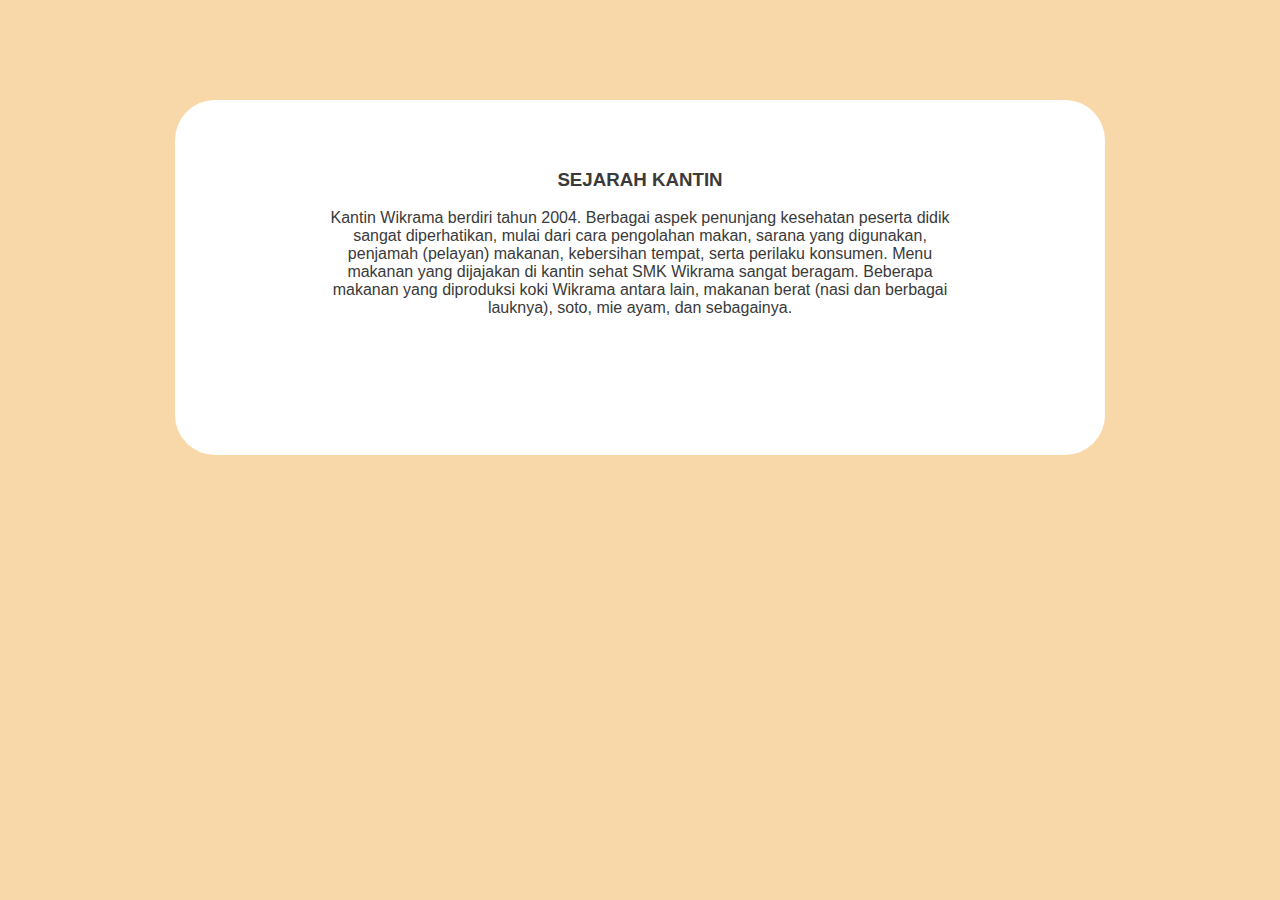
<file: detail1.html>
<!DOCTYPE html>
<html lang="en">
<head>
    <meta charset="UTF-8">
    <title>Tentang kantin</title>
    <link rel="stylesheet" href="style.css">
</head>
<body>
    <div class="container">
        <div class="content7">
            <h3><b>SEJARAH KANTIN</b></h3>
            <p>Kantin Wikrama berdiri tahun 2004. Berbagai aspek penunjang
                kesehatan peserta didik sangat diperhatikan, mulai dari cara pengolahan makan,
                sarana yang digunakan, penjamah (pelayan) makanan, kebersihan tempat,
                serta perilaku konsumen. Menu makanan yang dijajakan di kantin sehat
                SMK Wikrama sangat beragam. Beberapa makanan yang diproduksi koki Wikrama antara lain,
                makanan berat (nasi dan berbagai lauknya), soto, mie ayam, dan sebagainya.</p>
        </div>
    </div>
</body>
</html>
</file>
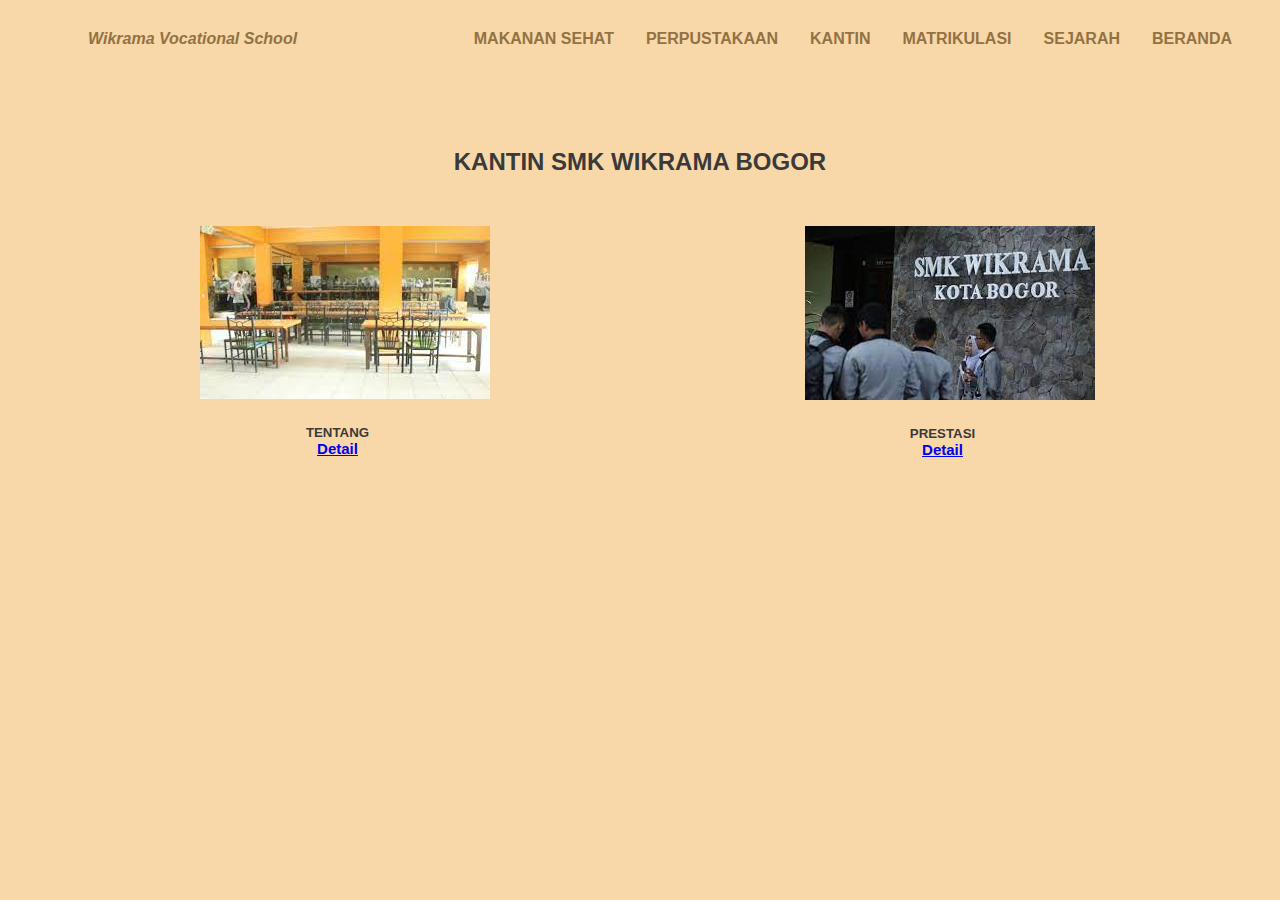
<file: Kantin.html>
<!DOCTYPE html>
<html lang="en">
<head>
    <meta charset="UTF-8">
    <title>Wikrama Canteen</title>
    <link rel="stylesheet" href="style.css">
</head>
<body>
    <div class="container">
        <ul>
            <li class="logo"><a class="logo-text">Wikrama Vocational School</a></li>
            <li><a href="index.html" class="active">BERANDA</a></li>
            <li><a href="sejarahwikrama.html">SEJARAH</a></li>
            <li><a href="matrikulasi.html">MATRIKULASI</a></li>
            <li><a href="Kantin.html">KANTIN</a></li>
            <li><a href="perpustakaan.html">PERPUSTAKAAN</a></li>
            <li><a href="makanansehat.html">MAKANAN SEHAT</a></li>
        </ul>
    </div>
    <div class="content6">
    <!-- content6 -->
      <section class="section">
        <h2 class="section-header">KANTIN SMK WIKRAMA BOGOR</h2>
        <div class="gallery">
          <figure class="images">
            <img src="img/kantin.jpg" class="gallery-img" />
            <figcaption>
              <h5 class="name">TENTANG
              <span>
                  <a href="detail1.html">Detail</a>
                </span>
              </h5>
            </figcaption>
          </figure>
          <figure class="images">
            <img src="img/wk.jpg" class="gallery-img" />
            <figcaption>
              <h5 class="name">PRESTASI
                <span>
                  <a href="detail3.html">Detail</a>
                </span>
              </h5>
            </figcaption>
          </figure>
        </div>
      </section>
      </div>
      </div>
    </div>
    </div>
</body>
</html>
</file>
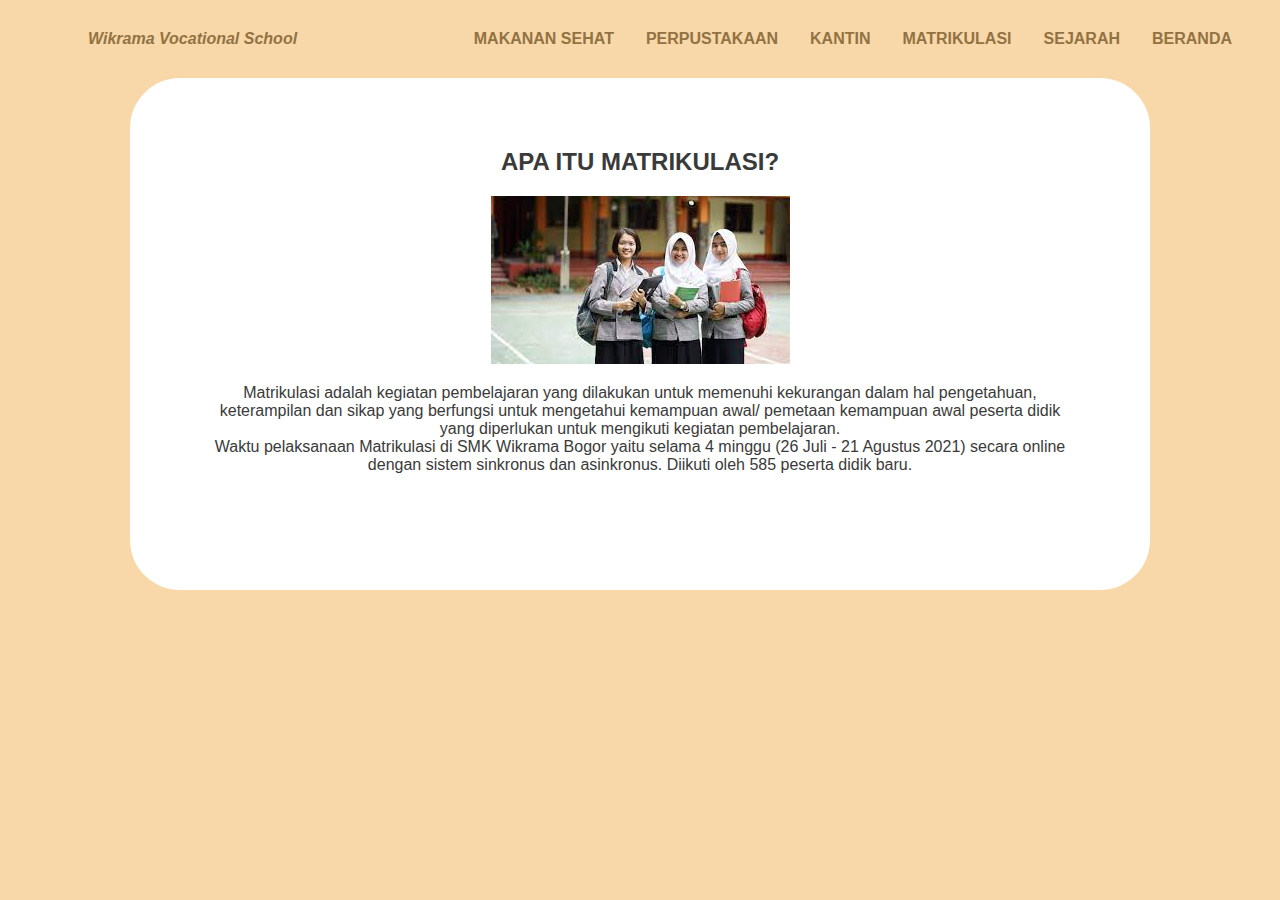
<file: matrikulasi.html>
<!DOCTYPE html>
<html lang="en">
<head>
    <meta charset="UTF-8">
    <title>MAtrikulasi</title>
    <link rel="stylesheet" href="style.css">
</head>
<body>
    <div class="container">
        <ul>
            <li class="logo"><a class="logo-text">Wikrama Vocational School</a></li>
            <li><a href="index.html" class="active">BERANDA</a></li>
            <li><a href="sejarahwikrama.html">SEJARAH</a></li>
            <li><a href="matrikulasi.html">MATRIKULASI</a></li>
            <li><a href="Kantin.html">KANTIN</a></li>
            <li><a href="perpustakaan.html">PERPUSTAKAAN</a></li>
            <li><a href="makanansehat.html">MAKANAN SEHAT</a></li>
        </ul>
    </div>
    <!-- content -->
    <div class="content">
        <section class="section">
            <h2 class="section-header">APA ITU MATRIKULASI?</h2>
            <img src="img/sambutan.jpg">
            <p>Matrikulasi adalah kegiatan pembelajaran yang dilakukan
                untuk memenuhi kekurangan dalam hal pengetahuan, <br />keterampilan dan
                sikap yang berfungsi untuk mengetahui kemampuan awal/ pemetaan kemampuan awal
                peserta didik <br />yang diperlukan untuk mengikuti kegiatan pembelajaran. <br />
                Waktu pelaksanaan Matrikulasi di SMK Wikrama Bogor yaitu selama 4
                minggu (26 Juli - 21 Agustus 2021) secara online <br />dengan sistem
                sinkronus dan asinkronus. Diikuti oleh 585 peserta didik baru.</p>
    </div>
</body>
</html>
</file>
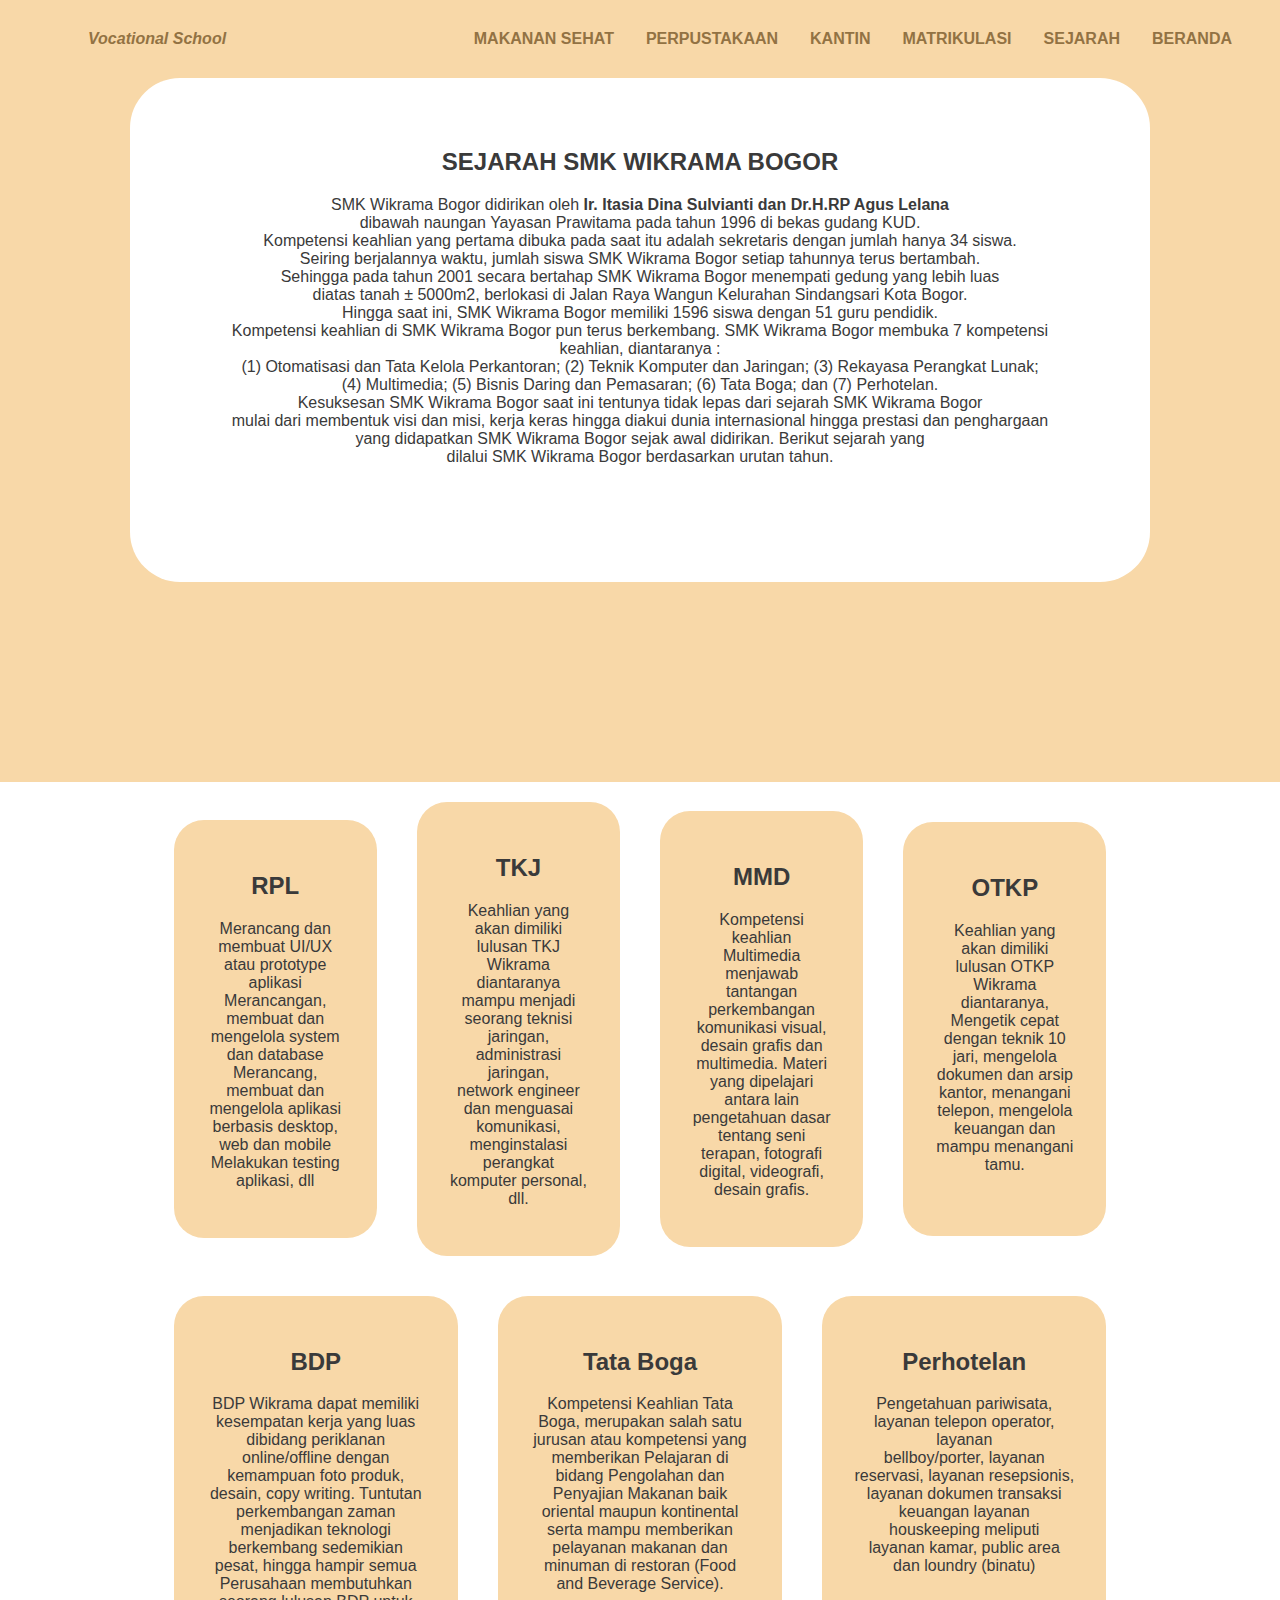
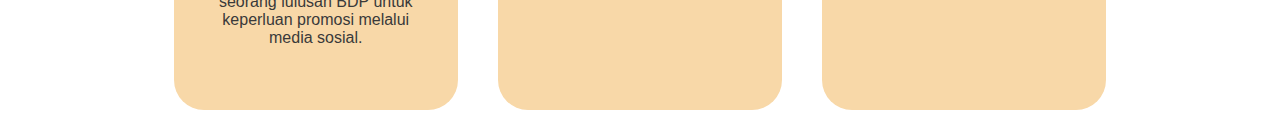
<file: sejarahwikrama.html>
<!DOCTYPE html>
<html lang="en">
<head>
    <meta charset="UTF-8">
    <title>Sejarah SMK Wikrama Bogor</title>
    <link rel="stylesheet" href="style.css">
</head>
<body>
    <div class="container">
        <ul>
            <li class="logo"><a class="logo-text"> Vocational School</a></li>
            <li><a href="index.html" class="active">BERANDA</a></li>
            <li><a href="sejarahwikrama.html">SEJARAH</a></li>
            <li><a href="matrikulasi.html">MATRIKULASI</a></li>
            <li><a href="Kantin.html">KANTIN</a></li>
            <li><a href="perpustakaan.html">PERPUSTAKAAN</a></li>
            <li><a href="makanansehat.html">MAKANAN SEHAT</a></li>
        </ul>
    </div>
    <div class="content">
        <!-- Sejarah -->
          <section class="section">
            <h2 class="section-header">SEJARAH SMK WIKRAMA BOGOR</h2>
        <p>SMK Wikrama Bogor didirikan oleh <b> Ir. Itasia Dina Sulvianti dan Dr.H.RP Agus Lelana </b> <br />
            dibawah naungan Yayasan Prawitama pada tahun 1996 di bekas gudang KUD. <br />Kompetensi keahlian yang 
            pertama dibuka pada saat itu adalah sekretaris dengan jumlah hanya 34 siswa.<br />
            Seiring berjalannya waktu, jumlah siswa SMK Wikrama Bogor setiap tahunnya
            terus bertambah. <br />Sehingga pada tahun 2001 secara bertahap SMK Wikrama Bogor menempati gedung
            yang lebih luas <br />diatas tanah ± 5000m2, berlokasi di Jalan Raya Wangun Kelurahan Sindangsari Kota Bogor.<br />
            Hingga saat ini, SMK Wikrama Bogor memiliki 1596 siswa dengan 51 guru pendidik.<br />
            Kompetensi keahlian di SMK Wikrama Bogor pun terus berkembang. SMK Wikrama Bogor membuka 7 kompetensi <br />keahlian, diantaranya : <br />
            (1) Otomatisasi dan Tata Kelola Perkantoran; (2) Teknik Komputer dan Jaringan; (3) Rekayasa Perangkat Lunak;<br /> (4) Multimedia;
            (5) Bisnis Daring dan Pemasaran; (6) Tata Boga; dan (7) Perhotelan.<br />
            Kesuksesan SMK Wikrama Bogor saat ini tentunya tidak lepas dari sejarah SMK Wikrama Bogor <br />mulai dari
            membentuk visi dan misi, kerja keras hingga diakui dunia internasional hingga prestasi dan penghargaan <br />yang didapatkan SMK Wikrama Bogor sejak awal didirikan.
            Berikut sejarah yang <br />dilalui SMK Wikrama Bogor berdasarkan urutan tahun.<br /></p>
    </div>
    <!-- content 2 -->
    <div class="content2">
        <div class="card">
        <h2><b>RPL</b></h2>
        <p>Merancang dan membuat UI/UX atau prototype aplikasi<br>
            Merancangan, membuat dan mengelola system dan database<br>
            Merancang, membuat dan mengelola aplikasi berbasis desktop, web dan mobile<br>
            Melakukan testing aplikasi, dll</p></p>
        </div>
        <div class="card">
            <h2><b>TKJ</b></h2>
            <P>Keahlian yang akan dimiliki lulusan TKJ Wikrama diantaranya <br />
                mampu menjadi seorang teknisi jaringan, administrasi jaringan,<br />
                network engineer dan menguasai komunikasi, menginstalasi perangkat komputer personal, dll.</P>
        </div>
        <div class="card">
            <h2><b>MMD</b></h2>
            <p>Kompetensi keahlian Multimedia menjawab tantangan perkembangan komunikasi visual,
                desain grafis dan multimedia. Materi yang dipelajari antara lain pengetahuan
                dasar tentang seni terapan, fotografi digital,
                videografi, desain grafis.</p>
        </div>
        <div class="card">
            <h2><b>OTKP</b></h2>
            <p>Keahlian yang akan dimiliki lulusan OTKP Wikrama diantaranya, Mengetik cepat
                dengan teknik 10 jari, mengelola dokumen dan
                arsip kantor, menangani telepon, mengelola keuangan dan mampu menangani tamu.</p>
        </div>
    </div>
    <!-- content 3 -->
        <div class="content3">
        <div class="card">
            <h2><b>BDP</b></h2>
            <p>BDP Wikrama dapat memiliki kesempatan kerja yang luas dibidang periklanan online/offline
                dengan kemampuan foto produk, desain, copy writing. Tuntutan perkembangan zaman
                menjadikan teknologi berkembang sedemikian pesat, hingga hampir semua Perusahaan membutuhkan seorang lulusan BDP
                untuk keperluan promosi melalui media sosial.</p>
        </div>
        <div class="card">
            <h2><b>Tata Boga</b></h2>
            <p>Kompetensi Keahlian Tata Boga, merupakan salah satu jurusan atau kompetensi yang memberikan Pelajaran di bidang Pengolahan dan Penyajian Makanan baik oriental maupun kontinental
                serta mampu memberikan pelayanan makanan dan minuman di restoran (Food and Beverage Service).</p>
        </div>
        <div class="card">
            <h2><b>Perhotelan</b></h2>
                <p>Pengetahuan pariwisata, layanan telepon operator, layanan <br />
                    bellboy/porter, layanan reservasi, layanan resepsionis, <br />
                    layanan dokumen transaksi keuangan layanan houskeeping meliputi <br />
                    layanan kamar, public area dan loundry (binatu)</p>
        </div>
        </div>
        </div>
    </div>
    </div>
</body>
</html>
</file>
<file: style.css>
body {
    background-color: #f8d8a8;
    font-family: Arial, Helvetica, sans-serif;
    color: #3a3a3a;
    margin: 0;
}

ul {
    list-style-type: none;
    margin: 16px 32px;
    overflow: hidden;
}

li {
    float: right;
}

.logo {
    float: left;
}

li a {
    display: block;
    color: #927243;
    text-align: center;
    padding: 14px 16px;
    text-decoration: none;
    font-weight: bold;
    font-size: 16px;
}

.logo-text {
    font-style: italic;
}

li a:hover:not(.active) {
    color: #b3ac95;
}


@media screen and(max-width: 600px) {
    ul li {float: none;}
    .logo {float: none;}
}

.content1 img {
    width: 200%;
    max-width: 350px;
    border-radius: 200px;
}

.content1 {
    display:grid;
    grid-template-columns: 66% auto;
    padding: 0 48px 48px 48px;
}

.text1 {
    margin: 0 64px;
    font-size: 18px;
    display: flex;
    align-items: center;
  }
  
  h1 {
    margin-top: 0;
  }
  
  #tag {
    margin-top: 0;
    margin-bottom: 24px;
    letter-spacing: 3px;
  }
  
  mark {
    background: #927243;
    color: white;
    padding: 5px 5px;
  }

.content2 {
    display: flex;
    justify-content:space-around;
    align-items: center;
    min-height: 300px;
    background-color: white;
    padding: 0 12%;
  }

  .card {
    background-color: #f8d8a8;
    transition: 0.3s;
    width: 300px;
    min-height: 350px;
    padding: 32px;
    margin: 81px 0;
    text-align: center;
    justify-content: space-around;
    margin: 20px;
    border-radius: 30px;
  }
  
  .card:hover {
    background-color: #fbcb7b;
}

.content {
    text-align: center;
    background-color: white;
    margin-left: 130px;
    margin-right: 130px;
    border-radius: 50px;
    margin-bottom: 200px;
    padding-bottom: 100px;
    padding-top: 50px;
}

.content3 {
    display: flex;
    justify-content:space-around;
    align-items: center;
    min-height: 300px;
    background-color: white;
    padding: 0 12%;
    justify-content: space-around;
}

.content4 {
    text-align: center;
    margin-top: 75px;
}

.content5 {
    background-color: white;
    margin-right: 150px;
    margin-left: 150px;
}

.content5 img{
    width: 300px;
    padding-bottom: 75px;
    padding-top: 75px;
}

.content6 {
    text-align: center;
    border-bottom: 1px solid #0000;
    margin-left: 50px;
    margin-right: 50px;
    padding-top: 50px;
}

.content6 img { 
    max-width: 100%;
    max-height: 250px;
    padding-left: 150px;
    padding-right: 150px;
    padding-top: 30px;
  }
  
  .gallery {
    display: flex;
    margin-left: -15px;
    margin-right: -15px;
  }
  
  .images {
    padding-left: 15px;
    padding-right: 15px;
  }
  
  figure { margin: 0; }
  figcaption { text-align: center; }
  
  figcaption span {
    display: block;
    color: #333333;
    font-size: 15px;
  }

  .content7 {
    background-color: white;
    text-align: center;
    justify-content:space-around;
    align-items: center;
    min-height: 300px;
    padding: 0 12%;
    margin-top: 100px;
    margin-left: 175px;
    margin-right: 175px;
    padding-top: 50px;
    padding-bottom: 5px;
    border-radius: 40px;
  }

  .content8 {
    text-align: center;
    margin-top: 100px;
  }

  hr {
    width: 60%;
    border: 0.5px solid #ccc;
  }

  .content9 {
    padding: 3% 10% 7% 12%;
    background-color: #fbcb7b;
    display:grid;
    grid-template-columns: 30% 40%;
    padding-top: 50px;
    border-radius: 50px;
  }

  .text3 {
    font-size: 18px;
    display: flex;
    align-items: center;
  }
</file>
